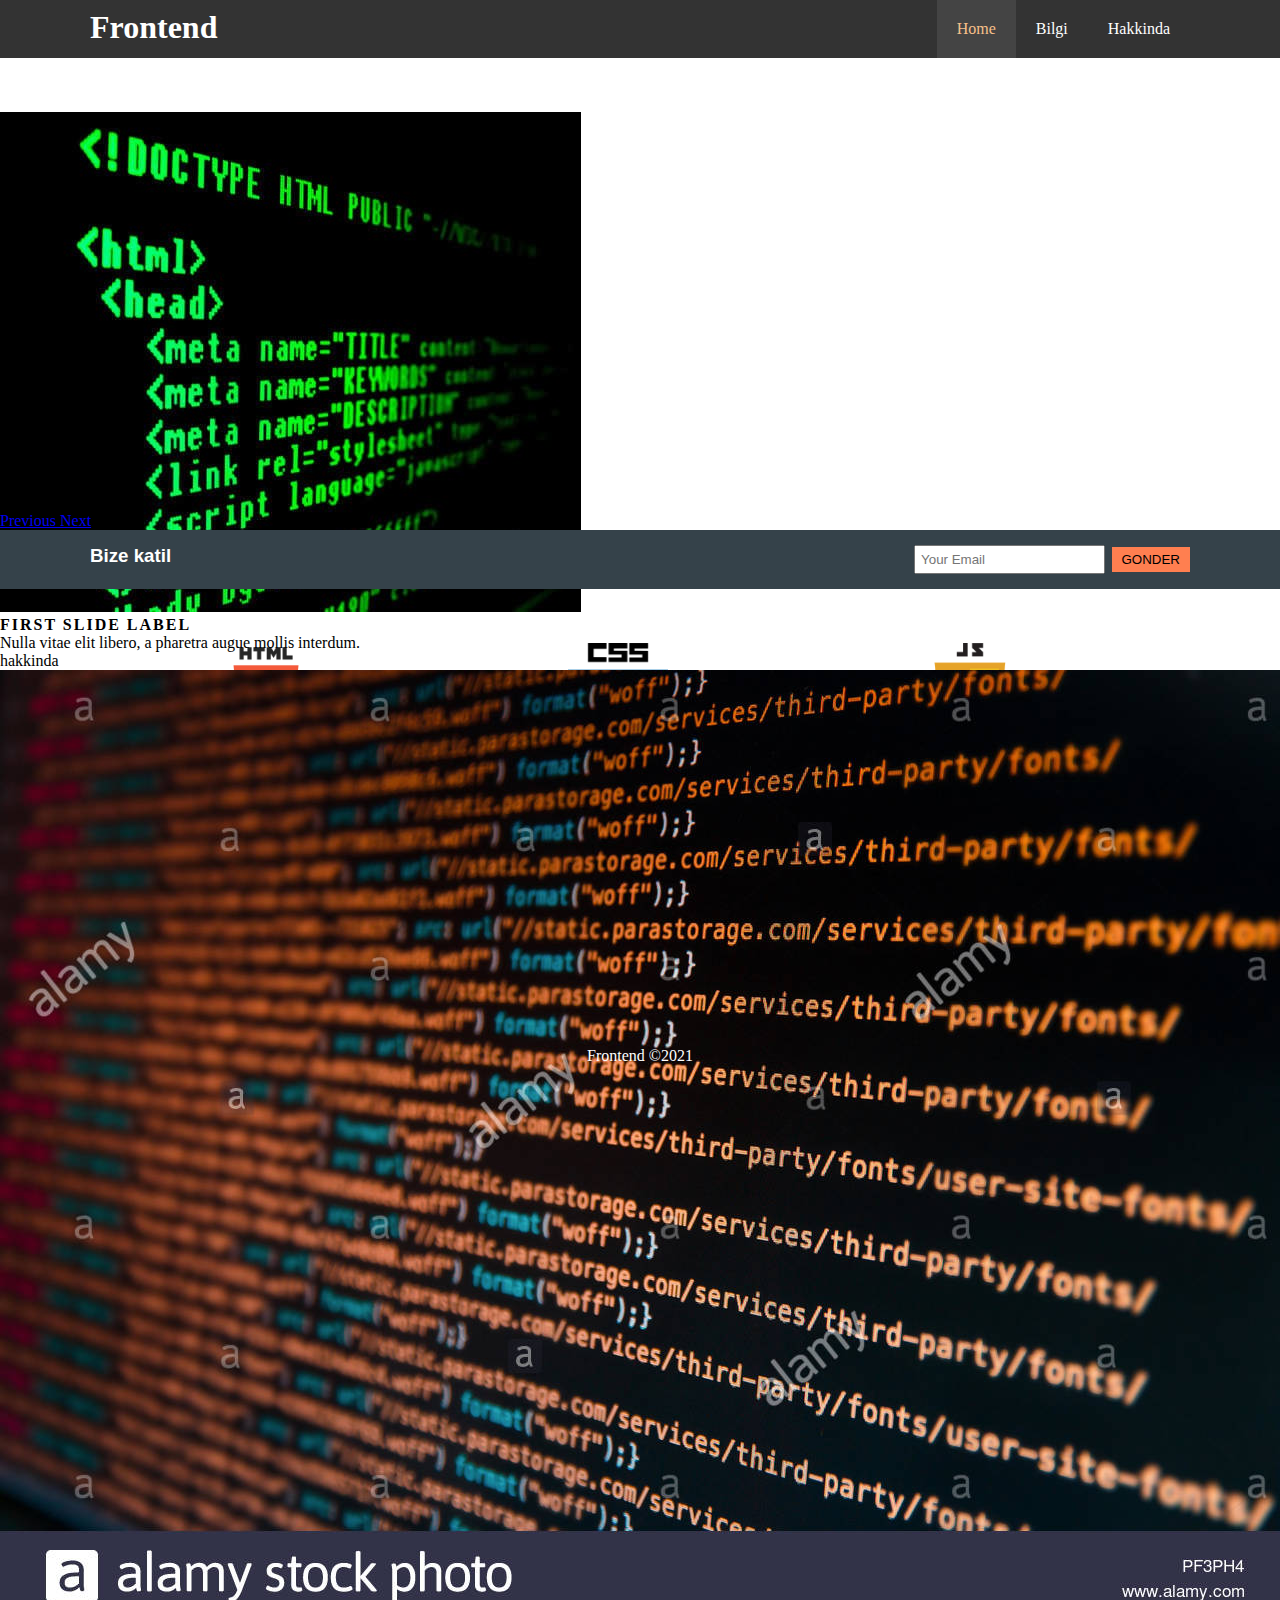
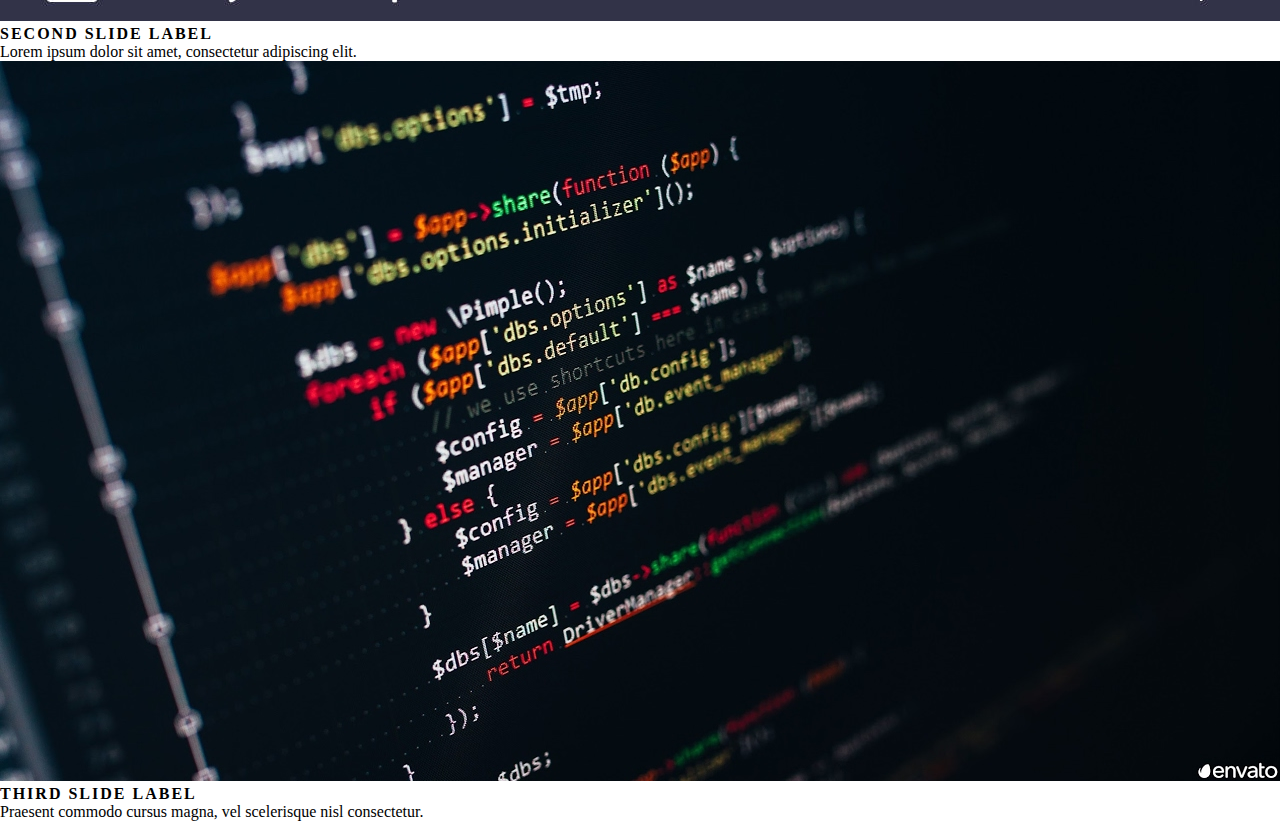
<file: index.html>
<!DOCTYPE html>
<html lang="en">

<head>
    <meta charset="UTF-8">
    <meta name="viewport" content="width=device-width, initial-scale=1.0">
    <title>PC- Bilgisayar hakkinda bilgiler</title>
    <link href="https://cdn.jsdelivr.net/npm/bootstrap@5.0.0-beta1/dist/css/bootstrap.min.css" rel="stylesheet" integrity="sha384-giJF6kkoqNQ00vy+HMDP7azOuL0xtbfIcaT9wjKHr8RbDVddVHyTfAAsrekwKmP1" crossorigin="anonymous">
    <link rel="stylesheet" href="css/style.css">
</head>

<body>
    <div class="header">
        <div class="container">
            <h1 class="logo"><a href="pc.html"><span>Frontend</span></a></h1>
            <ul class="nav">
                <li><a href="#" class="current">Home</a></li>
                <li><a href="pc2.html">Bilgi</a></li>
                <li><a href="pc3.html">Hakkinda</a></li>

            </ul>
        </div>
    </div>
    <div id="carouselExampleCaptions" class="carousel slide" data-bs-ride="carousel">
        <ol class="carousel-indicators">
            <li data-bs-target="#carouselExampleCaptions" data-bs-slide-to="0" class="active"></li>
            <li data-bs-target="#carouselExampleCaptions" data-bs-slide-to="1"></li>
            <li data-bs-target="#carouselExampleCaptions" data-bs-slide-to="2"></li>
        </ol>
        <div class="carousel-inner">
            <div class="carousel-item active">
                <img src="img/HTML.jpg" class="d-block w-100">
                <div class="carousel-caption">
                    <h5>First slide label</h5>
                    <p>Nulla vitae elit libero, a pharetra augue mollis interdum.</p>
                    <p>
                        <a href="#"></a>hakkinda</p>
                </div>
            </div>
            <div class="carousel-item">
                <img src="img/CSS.jpg" class="d-block w-100" alt="...">
                <div class="carousel-caption">
                    <h5>Second slide label</h5>
                    <p>Lorem ipsum dolor sit amet, consectetur adipiscing elit.</p>
                </div>
            </div>
            <div class="carousel-item">
                <img src="img/JS.jpg" class="d-block w-100" alt="...">
                <div class="carousel-caption">
                    <h5>Third slide label</h5>
                    <p>Praesent commodo cursus magna, vel scelerisque nisl consectetur.</p>
                </div>
            </div>
        </div>
        <a class="carousel-control-prev" href="#carouselExampleCaptions" role="button" data-bs-slide="prev">
            <span class="carousel-control-prev-icon" aria-hidden="true"></span>
            <span class="visually-hidden">Previous</span>
        </a>
        <a class="carousel-control-next" href="#carouselExampleCaptions" role="button" data-bs-slide="next">
            <span class="carousel-control-next-icon" aria-hidden="true"></span>
            <span class="visually-hidden">Next</span>
        </a>
    </div>
    <div class="arama">
        <div class="container">
            <div class="left">
                <h3>Bize katil</h3>

            </div>
            <div class="right">
                <input type="text" placeholder="Your Email">
                <button class="button">GONDER</button>

            </div>

        </div>
    </div>
    <div class="belge">
        <div class="container">
            <div class="toplam">
                <div class="box">
                    <img src="img/html icon.png">
                    <h3>HTML</h3>
                    <p>HTML, bir programlama dili olarak tanımlanamaz. Zira HTML kodlarıyla kendi başına çalışan bir program yazılamaz. Ancak bu dili yorumlayabilen programlar aracılığıyla çalışabilen programlar yazılabilir. Programlama dili denilememesinin
                        nedeni tam olarak budur. Temel gereği yazı, görüntü, video gibi değişik verileri ve bunları içeren sayfaları birbirine basitçe bağlamak, buna ek olarak söz konusu sayfaların web tarayıcısı yazılımları tarafından düzgün olarak görüntülenmesi
                        için gerekli kuralları belirlemektir.</p>
                </div>
                <div class="box">
                    <img src="img/css icon.png">
                    <h3>CSS</h3>
                    <p>Cascading Style Sheets (Basamaklı Stil Şablonları ya da Basamaklı Biçim Sayfaları, bilinen kısa adıyla CSS), HTML'e ek olarak metin ve format biçimlendirme alanında fazladan olanaklar sunan bir işaretleme dilidir. İnternet sayfaları
                        için genelgeçer şablonlar hazırlama olanağı verdiği gibi, bağımsız olarak harflerin stilini, yani renk, yazı tipi, büyüklük gibi özelliklerini değiştirmek için de kullanılabilir. Bu tekniğin en önemli özelliği kullanımındaki esnekliktir.</p>
                </div>
                <div class="box">
                    <img src="img/js icon.webp ">

                    <h3>JavaScript</h3>
                    <p>JavaScript, yaygın olarak web tarayıcılarında kullanılmakta olan dinamik bir programlama dilidir. JavaScript ile yazılan istemci tarafı betikler sayesinde tarayıcının kullanıcıyla etkileşimde bulunması, tarayıcının kontrol edilmesi,
                        asenkron bir şekilde sunucu ile iletişime geçilmesi ve web sayfası içeriğinin değiştirilmesi gibi işlevler sağlanır. JavaScript, Node.js gibi platformlar sayesinde sunucu tarafında da yaygın olarak kullanılmaktadır.</p>
                </div>

            </div>

        </div>
    </div>
    <div class="eni"></div>
    <div class="son">
        <p>Frontend &copy;2021</p>
    </div>


    <script src="https://cdn.jsdelivr.net/npm/bootstrap@5.0.0-beta1/dist/js/bootstrap.bundle.min.js" integrity="sha384-ygbV9kiqUc6oa4msXn9868pTtWMgiQaeYH7/t7LECLbyPA2x65Kgf80OJFdroafW" crossorigin="anonymous"></script>
    <script src="https://cdn.jsdelivr.net/npm/@popperjs/core@2.5.4/dist/umd/popper.min.js" integrity="sha384-q2kxQ16AaE6UbzuKqyBE9/u/KzioAlnx2maXQHiDX9d4/zp8Ok3f+M7DPm+Ib6IU" crossorigin="anonymous"></script>
    <script src="https://cdn.jsdelivr.net/npm/bootstrap@5.0.0-beta1/dist/js/bootstrap.min.js" integrity="sha384-pQQkAEnwaBkjpqZ8RU1fF1AKtTcHJwFl3pblpTlHXybJjHpMYo79HY3hIi4NKxyj" crossorigin="anonymous"></script>
</body>

</html>
</file>
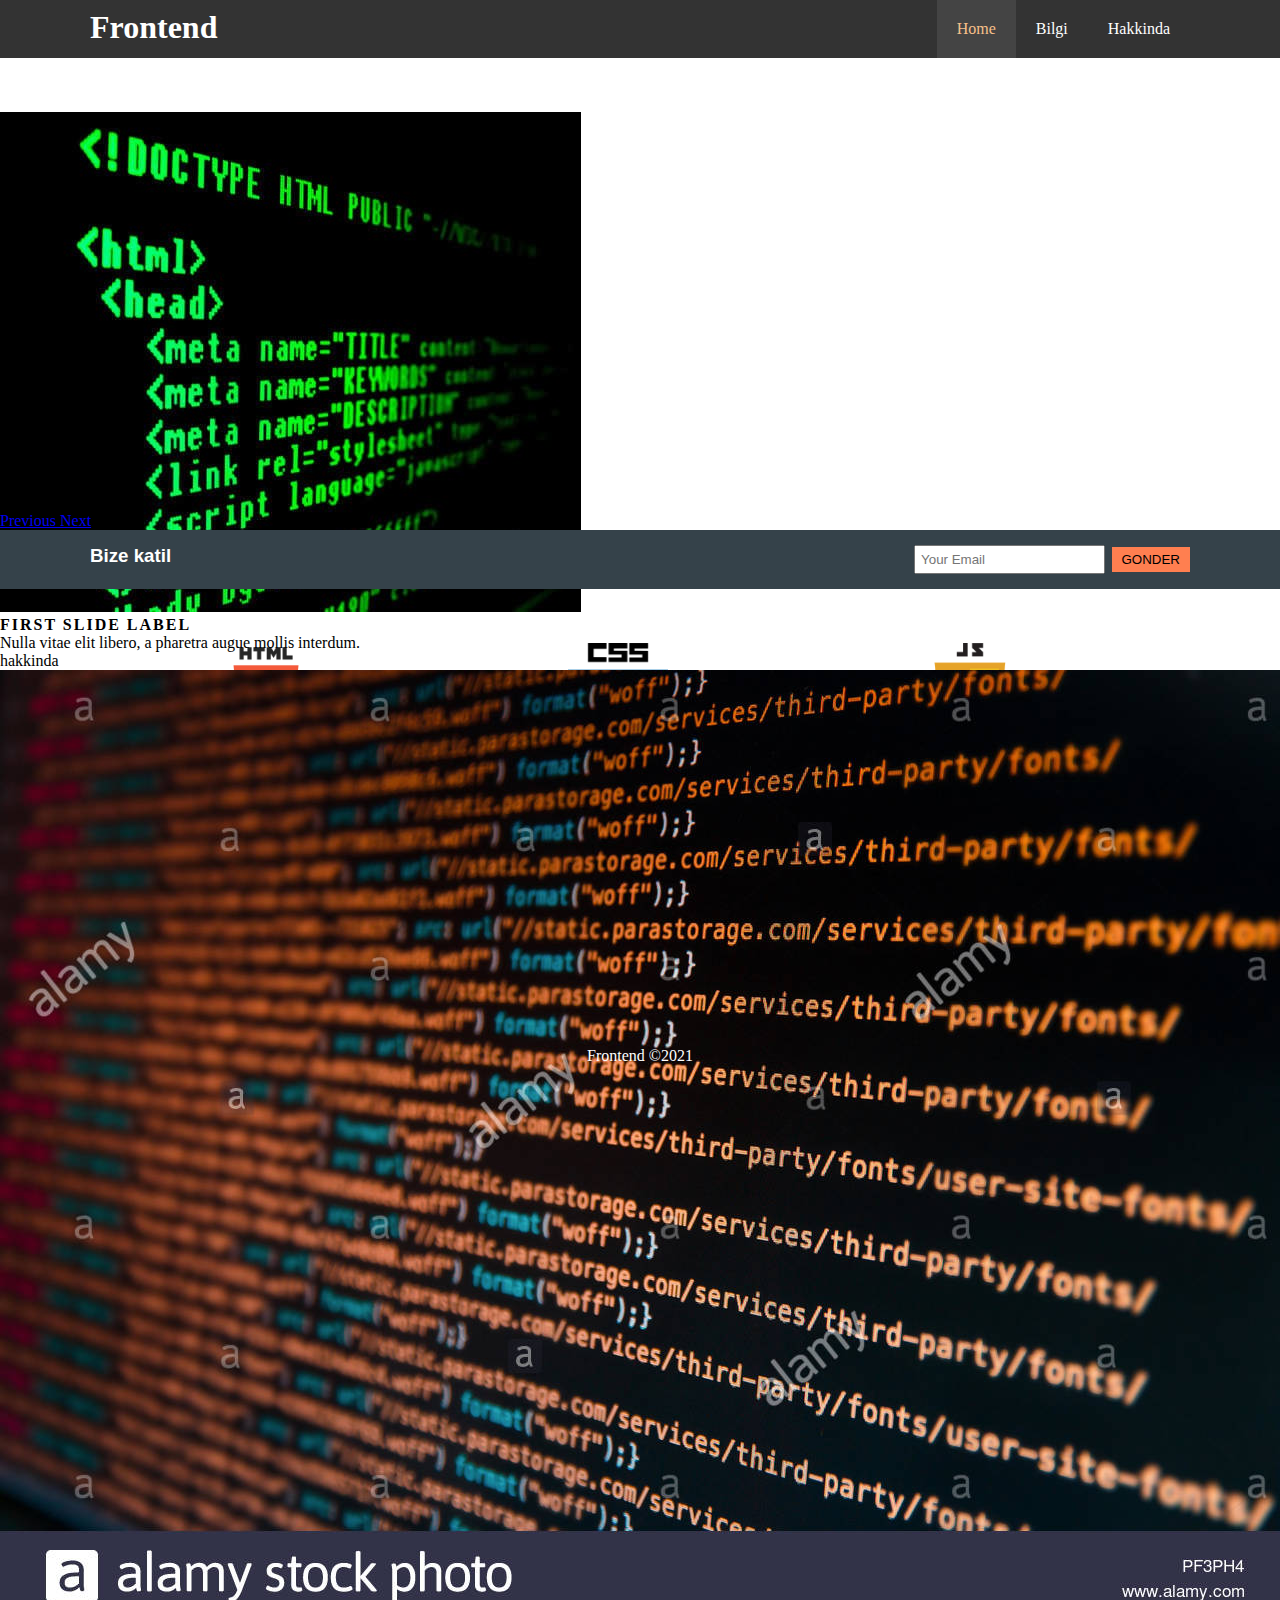
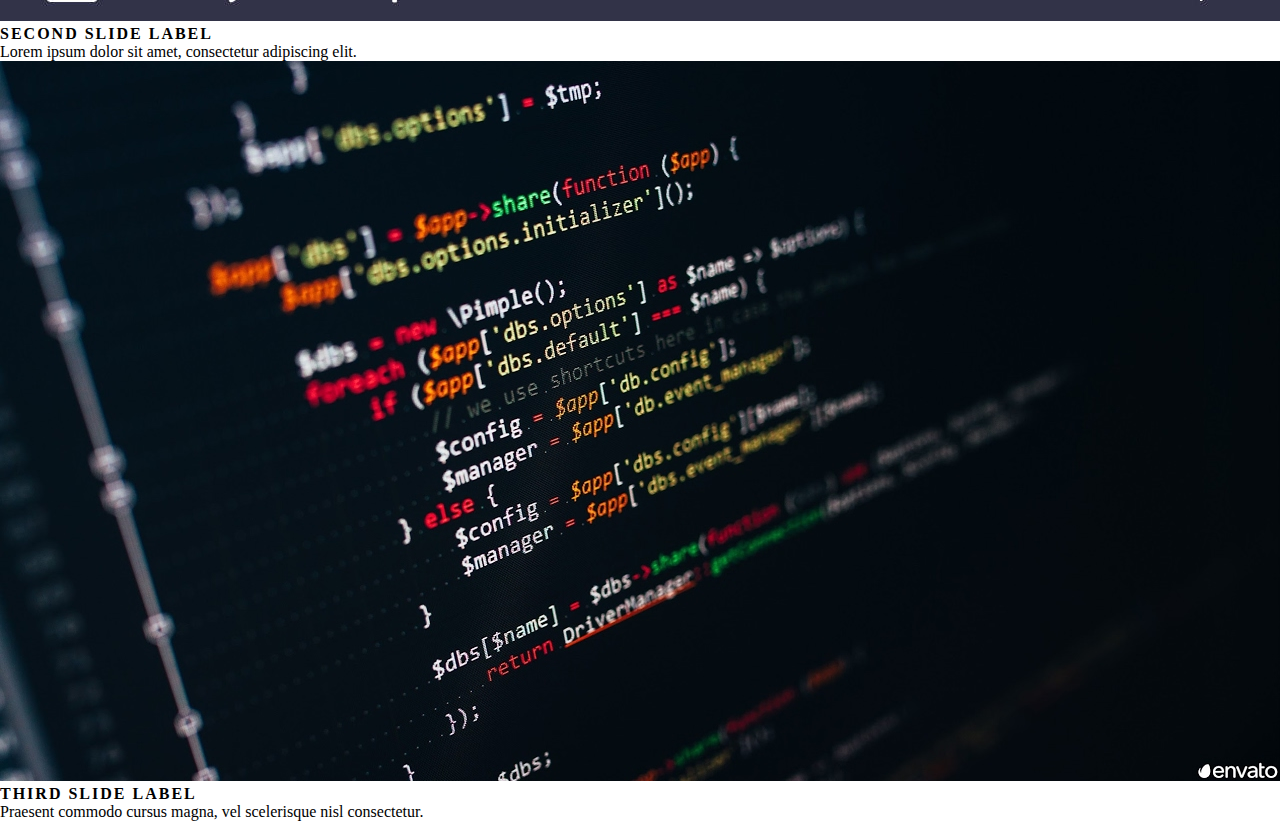
<file: pc.html>
<!DOCTYPE html>
<html lang="en">

<head>
    <meta charset="UTF-8">
    <meta name="viewport" content="width=device-width, initial-scale=1.0">
    <title>PC- Bilgisayar hakkinda bilgiler</title>
    <link href="https://cdn.jsdelivr.net/npm/bootstrap@5.0.0-beta1/dist/css/bootstrap.min.css" rel="stylesheet" integrity="sha384-giJF6kkoqNQ00vy+HMDP7azOuL0xtbfIcaT9wjKHr8RbDVddVHyTfAAsrekwKmP1" crossorigin="anonymous">
    <link rel="stylesheet" href="css/style.css">
</head>

<body>
    <div class="header">
        <div class="container">
            <h1 class="logo"><a href="pc.html"><span>Frontend</span></a></h1>
            <ul class="nav">
                <li><a href="#" class="current">Home</a></li>
                <li><a href="pc2.html">Bilgi</a></li>
                <li><a href="pc3.html">Hakkinda</a></li>

            </ul>
        </div>
    </div>
    <div id="carouselExampleCaptions" class="carousel slide" data-bs-ride="carousel">
        <ol class="carousel-indicators">
            <li data-bs-target="#carouselExampleCaptions" data-bs-slide-to="0" class="active"></li>
            <li data-bs-target="#carouselExampleCaptions" data-bs-slide-to="1"></li>
            <li data-bs-target="#carouselExampleCaptions" data-bs-slide-to="2"></li>
        </ol>
        <div class="carousel-inner">
            <div class="carousel-item active">
                <img src="img/HTML.jpg" class="d-block w-100">
                <div class="carousel-caption">
                    <h5>First slide label</h5>
                    <p>Nulla vitae elit libero, a pharetra augue mollis interdum.</p>
                    <p>
                        <a href="#"></a>hakkinda</p>
                </div>
            </div>
            <div class="carousel-item">
                <img src="img/CSS.jpg" class="d-block w-100" alt="...">
                <div class="carousel-caption">
                    <h5>Second slide label</h5>
                    <p>Lorem ipsum dolor sit amet, consectetur adipiscing elit.</p>
                </div>
            </div>
            <div class="carousel-item">
                <img src="img/JS.jpg" class="d-block w-100" alt="...">
                <div class="carousel-caption">
                    <h5>Third slide label</h5>
                    <p>Praesent commodo cursus magna, vel scelerisque nisl consectetur.</p>
                </div>
            </div>
        </div>
        <a class="carousel-control-prev" href="#carouselExampleCaptions" role="button" data-bs-slide="prev">
            <span class="carousel-control-prev-icon" aria-hidden="true"></span>
            <span class="visually-hidden">Previous</span>
        </a>
        <a class="carousel-control-next" href="#carouselExampleCaptions" role="button" data-bs-slide="next">
            <span class="carousel-control-next-icon" aria-hidden="true"></span>
            <span class="visually-hidden">Next</span>
        </a>
    </div>
    <div class="arama">
        <div class="container">
            <div class="left">
                <h3>Bize katil</h3>

            </div>
            <div class="right">
                <input type="text" placeholder="Your Email">
                <button class="button">GONDER</button>

            </div>

        </div>
    </div>
    <div class="belge">
        <div class="container">
            <div class="toplam">
                <div class="box">
                    <img src="img/html icon.png">
                    <h3>HTML</h3>
                    <p>HTML, bir programlama dili olarak tanımlanamaz. Zira HTML kodlarıyla kendi başına çalışan bir program yazılamaz. Ancak bu dili yorumlayabilen programlar aracılığıyla çalışabilen programlar yazılabilir. Programlama dili denilememesinin
                        nedeni tam olarak budur. Temel gereği yazı, görüntü, video gibi değişik verileri ve bunları içeren sayfaları birbirine basitçe bağlamak, buna ek olarak söz konusu sayfaların web tarayıcısı yazılımları tarafından düzgün olarak görüntülenmesi
                        için gerekli kuralları belirlemektir.</p>
                </div>
                <div class="box">
                    <img src="img/css icon.png">
                    <h3>CSS</h3>
                    <p>Cascading Style Sheets (Basamaklı Stil Şablonları ya da Basamaklı Biçim Sayfaları, bilinen kısa adıyla CSS), HTML'e ek olarak metin ve format biçimlendirme alanında fazladan olanaklar sunan bir işaretleme dilidir. İnternet sayfaları
                        için genelgeçer şablonlar hazırlama olanağı verdiği gibi, bağımsız olarak harflerin stilini, yani renk, yazı tipi, büyüklük gibi özelliklerini değiştirmek için de kullanılabilir. Bu tekniğin en önemli özelliği kullanımındaki esnekliktir.</p>
                </div>
                <div class="box">
                    <img src="img/js icon.webp ">

                    <h3>JavaScript</h3>
                    <p>JavaScript, yaygın olarak web tarayıcılarında kullanılmakta olan dinamik bir programlama dilidir. JavaScript ile yazılan istemci tarafı betikler sayesinde tarayıcının kullanıcıyla etkileşimde bulunması, tarayıcının kontrol edilmesi,
                        asenkron bir şekilde sunucu ile iletişime geçilmesi ve web sayfası içeriğinin değiştirilmesi gibi işlevler sağlanır. JavaScript, Node.js gibi platformlar sayesinde sunucu tarafında da yaygın olarak kullanılmaktadır.</p>
                </div>

            </div>

        </div>
    </div>
    <div class="eni"></div>
    <div class="son">
        <p>Frontend &copy;2021</p>
    </div>


    <script src="https://cdn.jsdelivr.net/npm/bootstrap@5.0.0-beta1/dist/js/bootstrap.bundle.min.js" integrity="sha384-ygbV9kiqUc6oa4msXn9868pTtWMgiQaeYH7/t7LECLbyPA2x65Kgf80OJFdroafW" crossorigin="anonymous"></script>
    <script src="https://cdn.jsdelivr.net/npm/@popperjs/core@2.5.4/dist/umd/popper.min.js" integrity="sha384-q2kxQ16AaE6UbzuKqyBE9/u/KzioAlnx2maXQHiDX9d4/zp8Ok3f+M7DPm+Ib6IU" crossorigin="anonymous"></script>
    <script src="https://cdn.jsdelivr.net/npm/bootstrap@5.0.0-beta1/dist/js/bootstrap.min.js" integrity="sha384-pQQkAEnwaBkjpqZ8RU1fF1AKtTcHJwFl3pblpTlHXybJjHpMYo79HY3hIi4NKxyj" crossorigin="anonymous"></script>
</body>

</html>
</file>
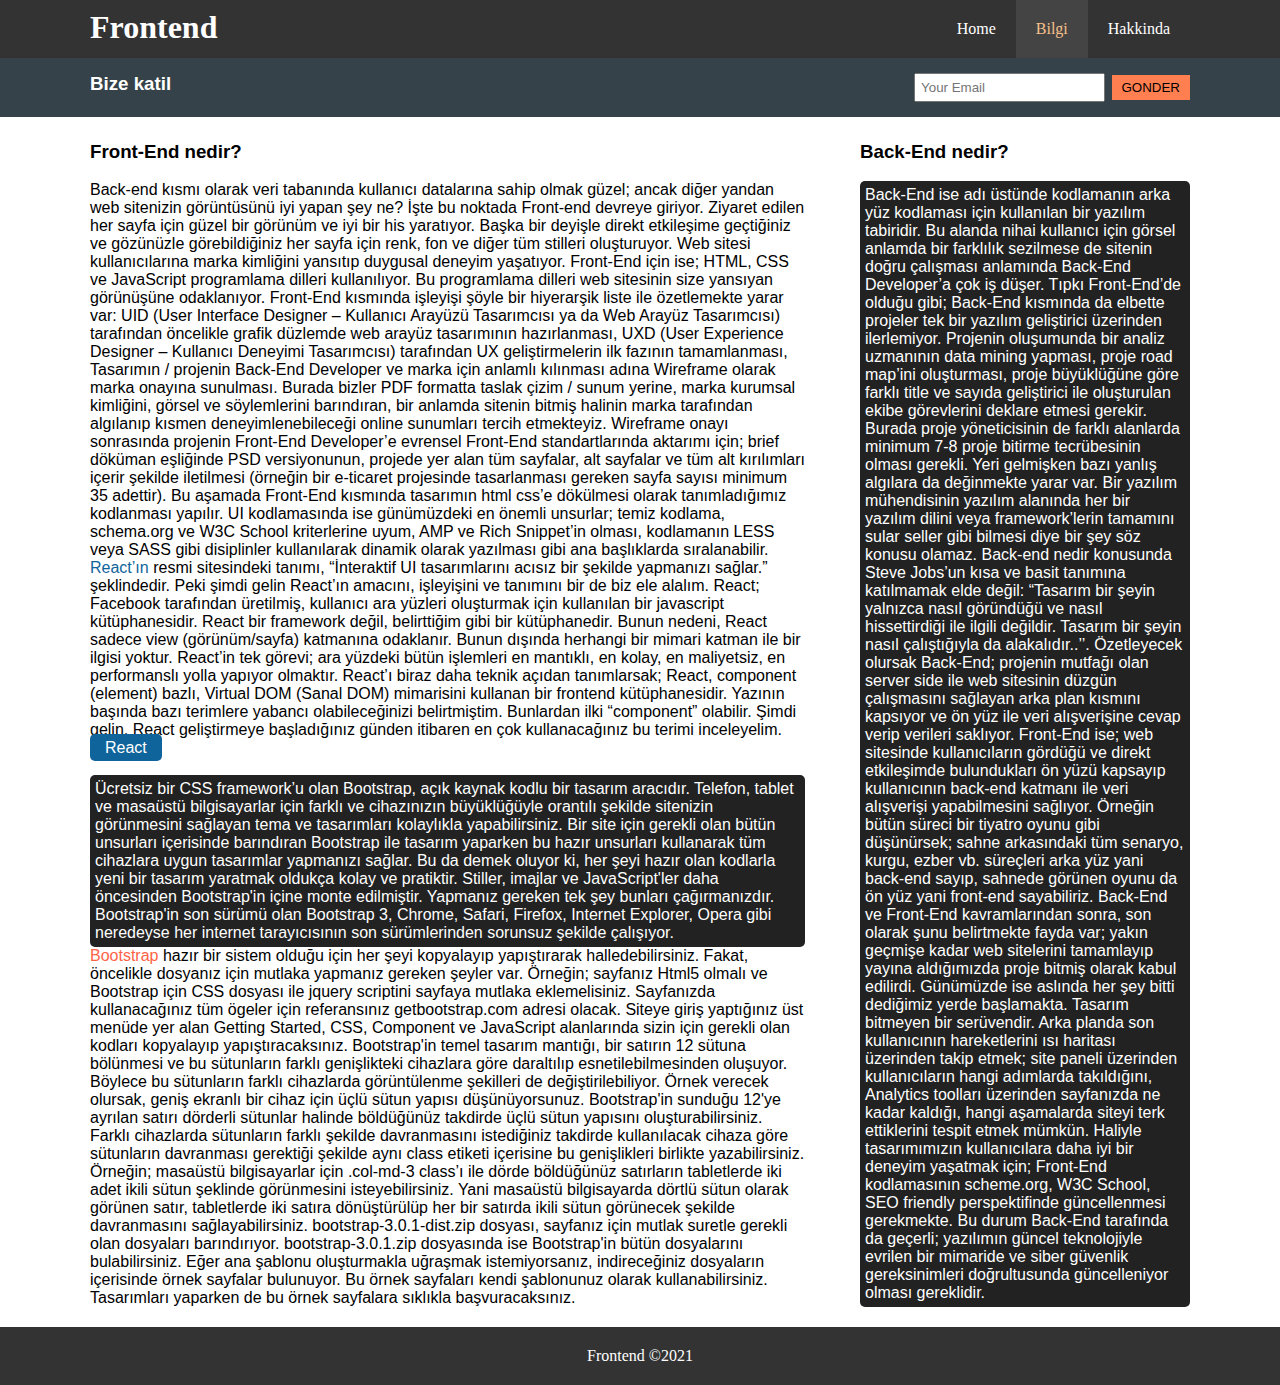
<file: pc2.html>
<!DOCTYPE html>
<html lang="en">

<head>
    <meta charset="UTF-8">
    <meta name="viewport" content="width=device-width, initial-scale=1.0">
    <title>PC- Bilgisayar hakkinda bilgiler</title>
    <link href="https://cdn.jsdelivr.net/npm/bootstrap@5.0.0-beta1/dist/css/bootstrap.min.css" rel="stylesheet" integrity="sha384-giJF6kkoqNQ00vy+HMDP7azOuL0xtbfIcaT9wjKHr8RbDVddVHyTfAAsrekwKmP1" crossorigin="anonymous">
    <link rel="stylesheet" href="css/style.css">
</head>

<body>
    <div class="header">
        <div class="container">
            <h1 class="logo"><a href="pc.html"><span>Frontend</span></a></h1>
            <ul class="nav">
                <li><a href="pc.html">Home</a></li>
                <li><a href="#" class="current">Bilgi</a></li>
                <li><a href="pc3.html">Hakkinda</a></li>

            </ul>
        </div>
    </div>
    <div class="arama">
        <div class="container">
            <div class="left">
                <h3>Bize katil</h3>

            </div>
            <div class="right">
                <input type="text" placeholder="Your Email">
                <button class="button">GONDER</button>

            </div>

        </div>
    </div>
    <div class="toplam">
        <div class="container">
            <div class="hakkindabilgi">
                <div class="content">
                    <h3>Front-End nedir?</h3>
                    <br>
                    <p>Back-end kısmı olarak veri tabanında kullanıcı datalarına sahip olmak güzel; ancak diğer yandan web sitenizin görüntüsünü iyi yapan şey ne? İşte bu noktada Front-end devreye giriyor. Ziyaret edilen her sayfa için güzel bir görünüm
                        ve iyi bir his yaratıyor. Başka bir deyişle direkt etkileşime geçtiğiniz ve gözünüzle görebildiğiniz her sayfa için renk, fon ve diğer tüm stilleri oluşturuyor. Web sitesi kullanıcılarına marka kimliğini yansıtıp duygusal deneyim
                        yaşatıyor. Front-End için ise; HTML, CSS ve JavaScript programlama dilleri kullanılıyor. Bu programlama dilleri web sitesinin size yansıyan görünüşüne odaklanıyor. Front-End kısmında işleyişi şöyle bir hiyerarşik liste ile özetlemekte
                        yarar var: UID (User Interface Designer – Kullanıcı Arayüzü Tasarımcısı ya da Web Arayüz Tasarımcısı) tarafından öncelikle grafik düzlemde web arayüz tasarımının hazırlanması, UXD (User Experience Designer – Kullanıcı Deneyimi
                        Tasarımcısı) tarafından UX geliştirmelerin ilk fazının tamamlanması, Tasarımın / projenin Back-End Developer ve marka için anlamlı kılınması adına Wireframe olarak marka onayına sunulması. Burada bizler PDF formatta taslak çizim
                        / sunum yerine, marka kurumsal kimliğini, görsel ve söylemlerini barındıran, bir anlamda sitenin bitmiş halinin marka tarafından algılanıp kısmen deneyimlenebileceği online sunumları tercih etmekteyiz. Wireframe onayı sonrasında
                        projenin Front-End Developer’e evrensel Front-End standartlarında aktarımı için; brief döküman eşliğinde PSD versiyonunun, projede yer alan tüm sayfalar, alt sayfalar ve tüm alt kırılımları içerir şekilde iletilmesi (örneğin bir
                        e-ticaret projesinde tasarlanması gereken sayfa sayısı minimum 35 adettir). Bu aşamada Front-End kısmında tasarımın html css’e dökülmesi olarak tanımladığımız kodlanması yapılır. UI kodlamasında ise günümüzdeki en önemli unsurlar;
                        temiz kodlama, schema.org ve W3C School kriterlerine uyum, AMP ve Rich Snippet’in olması, kodlamanın LESS veya SASS gibi disiplinler kullanılarak dinamik olarak yazılması gibi ana başlıklarda sıralanabilir.</p>

                    <p> <span class="reactin">React’ın</span> resmi sitesindeki tanımı, “İnteraktif UI tasarımlarını acısız bir şekilde yapmanızı sağlar.” şeklindedir. Peki şimdi gelin React’ın amacını, işleyişini ve tanımını bir de biz ele alalım. React;
                        Facebook tarafından üretilmiş, kullanıcı ara yüzleri oluşturmak için kullanılan bir javascript kütüphanesidir. React bir framework değil, belirttiğim gibi bir kütüphanedir. Bunun nedeni, React sadece view (görünüm/sayfa) katmanına
                        odaklanır. Bunun dışında herhangi bir mimari katman ile bir ilgisi yoktur. React’in tek görevi; ara yüzdeki bütün işlemleri en mantıklı, en kolay, en maliyetsiz, en performanslı yolla yapıyor olmaktır. React’ı biraz daha teknik
                        açıdan tanımlarsak; React, component (element) bazlı, Virtual DOM (Sanal DOM) mimarisini kullanan bir frontend kütüphanesidir. Yazının başında bazı terimlere yabancı olabileceğinizi belirtmiştim. Bunlardan ilki “component” olabilir.
                        Şimdi gelin, React geliştirmeye başladığınız günden itibaren en çok kullanacağınız bu terimi inceleyelim. <a href="https://ru.reactjs.org/" class="ishte">React</a></p><br>
                    <p class="orto">Ücretsiz bir CSS framework’u olan Bootstrap, açık kaynak kodlu bir tasarım aracıdır. Telefon, tablet ve masaüstü bilgisayarlar için farklı ve cihazınızın büyüklüğüyle orantılı şekilde sitenizin görünmesini sağlayan tema ve tasarımları
                        kolaylıkla yapabilirsiniz. Bir site için gerekli olan bütün unsurları içerisinde barındıran Bootstrap ile tasarım yaparken bu hazır unsurları kullanarak tüm cihazlara uygun tasarımlar yapmanızı sağlar. Bu da demek oluyor ki, her
                        şeyi hazır olan kodlarla yeni bir tasarım yaratmak oldukça kolay ve pratiktir. Stiller, imajlar ve JavaScript'ler daha öncesinden Bootstrap'in içine monte edilmiştir. Yapmanız gereken tek şey bunları çağırmanızdır. Bootstrap'in
                        son sürümü olan Bootstrap 3, Chrome, Safari, Firefox, Internet Explorer, Opera gibi neredeyse her internet tarayıcısının son sürümlerinden sorunsuz şekilde çalışıyor.</p>


                    <p><a href="https://getbootstrap.com/" class="boot">Bootstrap</a> hazır bir sistem olduğu için her şeyi kopyalayıp yapıştırarak halledebilirsiniz. Fakat, öncelikle dosyanız için mutlaka yapmanız gereken şeyler var. Örneğin; sayfanız Html5
                        olmalı ve Bootstrap için CSS dosyası ile jquery scriptini sayfaya mutlaka eklemelisiniz. Sayfanızda kullanacağınız tüm ögeler için referansınız getbootstrap.com adresi olacak. Siteye giriş yaptığınız üst menüde yer alan Getting
                        Started, CSS, Component ve JavaScript alanlarında sizin için gerekli olan kodları kopyalayıp yapıştıracaksınız. Bootstrap'in temel tasarım mantığı, bir satırın 12 sütuna bölünmesi ve bu sütunların farklı genişlikteki cihazlara
                        göre daraltılıp esnetilebilmesinden oluşuyor. Böylece bu sütunların farklı cihazlarda görüntülenme şekilleri de değiştirilebiliyor. Örnek verecek olursak, geniş ekranlı bir cihaz için üçlü sütun yapısı düşünüyorsunuz. Bootstrap'in
                        sunduğu 12'ye ayrılan satırı dörderli sütunlar halinde böldüğünüz takdirde üçlü sütun yapısını oluşturabilirsiniz. Farklı cihazlarda sütunların farklı şekilde davranmasını istediğiniz takdirde kullanılacak cihaza göre sütunların
                        davranması gerektiği şekilde aynı class etiketi içerisine bu genişlikleri birlikte yazabilirsiniz. Örneğin; masaüstü bilgisayarlar için .col-md-3 class’ı ile dörde böldüğünüz satırların tabletlerde iki adet ikili sütun şeklinde
                        görünmesini isteyebilirsiniz. Yani masaüstü bilgisayarda dörtlü sütun olarak görünen satır, tabletlerde iki satıra dönüştürülüp her bir satırda ikili sütun görünecek şekilde davranmasını sağlayabilirsiniz. bootstrap-3.0.1-dist.zip
                        dosyası, sayfanız için mutlak suretle gerekli olan dosyaları barındırıyor. bootstrap-3.0.1.zip dosyasında ise Bootstrap'in bütün dosyalarını bulabilirsiniz. Eğer ana şablonu oluşturmakla uğraşmak istemiyorsanız, indireceğiniz dosyaların
                        içerisinde örnek sayfalar bulunuyor. Bu örnek sayfaları kendi şablonunuz olarak kullanabilirsiniz. Tasarımları yaparken de bu örnek sayfalara sıklıkla başvuracaksınız.</p>

                </div>

            </div>
            <div class="cont">
                <div class="ayri">
                    <h3>Back-End nedir?</h3>
                    <br>
                    <p class="orto">Back-End ise adı üstünde kodlamanın arka yüz kodlaması için kullanılan bir yazılım tabiridir. Bu alanda nihai kullanıcı için görsel anlamda bir farklılık sezilmese de sitenin doğru çalışması anlamında Back-End Developer’a çok iş düşer.
                        Tıpkı Front-End’de olduğu gibi; Back-End kısmında da elbette projeler tek bir yazılım geliştirici üzerinden ilerlemiyor. Projenin oluşumunda bir analiz uzmanının data mining yapması, proje road map’ini oluşturması, proje büyüklüğüne
                        göre farklı title ve sayıda geliştirici ile oluşturulan ekibe görevlerini deklare etmesi gerekir. Burada proje yöneticisinin de farklı alanlarda minimum 7-8 proje bitirme tecrübesinin olması gerekli. Yeri gelmişken bazı yanlış
                        algılara da değinmekte yarar var. Bir yazılım mühendisinin yazılım alanında her bir yazılım dilini veya framework’lerin tamamını sular seller gibi bilmesi diye bir şey söz konusu olamaz. Back-end nedir konusunda Steve Jobs’un kısa
                        ve basit tanımına katılmamak elde değil: “Tasarım bir şeyin yalnızca nasıl göründüğü ve nasıl hissettirdiği ile ilgili değildir. Tasarım bir şeyin nasıl çalıştığıyla da alakalıdır..’’. Özetleyecek olursak Back-End; projenin mutfağı
                        olan server side ile web sitesinin düzgün çalışmasını sağlayan arka plan kısmını kapsıyor ve ön yüz ile veri alışverişine cevap verip verileri saklıyor. Front-End ise; web sitesinde kullanıcıların gördüğü ve direkt etkileşimde
                        bulundukları ön yüzü kapsayıp kullanıcının back-end katmanı ile veri alışverişi yapabilmesini sağlıyor. Örneğin bütün süreci bir tiyatro oyunu gibi düşünürsek; sahne arkasındaki tüm senaryo, kurgu, ezber vb. süreçleri arka yüz
                        yani back-end sayıp, sahnede görünen oyunu da ön yüz yani front-end sayabiliriz. Back-End ve Front-End kavramlarından sonra, son olarak şunu belirtmekte fayda var; yakın geçmişe kadar web sitelerini tamamlayıp yayına aldığımızda
                        proje bitmiş olarak kabul edilirdi. Günümüzde ise aslında her şey bitti dediğimiz yerde başlamakta. Tasarım bitmeyen bir serüvendir. Arka planda son kullanıcının hareketlerini ısı haritası üzerinden takip etmek; site paneli üzerinden
                        kullanıcıların hangi adımlarda takıldığını, Analytics toolları üzerinden sayfanızda ne kadar kaldığı, hangi aşamalarda siteyi terk ettiklerini tespit etmek mümkün. Haliyle tasarımımızın kullanıcılara daha iyi bir deneyim yaşatmak
                        için; Front-End kodlamasının scheme.org, W3C School, SEO friendly perspektifinde güncellenmesi gerekmekte. Bu durum Back-End tarafında da geçerli; yazılımın güncel teknolojiyle evrilen bir mimaride ve siber güvenlik gereksinimleri
                        doğrultusunda güncelleniyor olması gereklidir.</p>

                </div>

            </div>

        </div>
    </div>








    <div class="eni"></div>
    <div class="son">
        <p>Frontend &copy;2021</p>
    </div>


    <script src="https://cdn.jsdelivr.net/npm/bootstrap@5.0.0-beta1/dist/js/bootstrap.bundle.min.js" integrity="sha384-ygbV9kiqUc6oa4msXn9868pTtWMgiQaeYH7/t7LECLbyPA2x65Kgf80OJFdroafW" crossorigin="anonymous"></script>
    <script src="https://cdn.jsdelivr.net/npm/@popperjs/core@2.5.4/dist/umd/popper.min.js" integrity="sha384-q2kxQ16AaE6UbzuKqyBE9/u/KzioAlnx2maXQHiDX9d4/zp8Ok3f+M7DPm+Ib6IU" crossorigin="anonymous"></script>
    <script src="https://cdn.jsdelivr.net/npm/bootstrap@5.0.0-beta1/dist/js/bootstrap.min.js" integrity="sha384-pQQkAEnwaBkjpqZ8RU1fF1AKtTcHJwFl3pblpTlHXybJjHpMYo79HY3hIi4NKxyj" crossorigin="anonymous"></script>
</body>

</html>
</file>
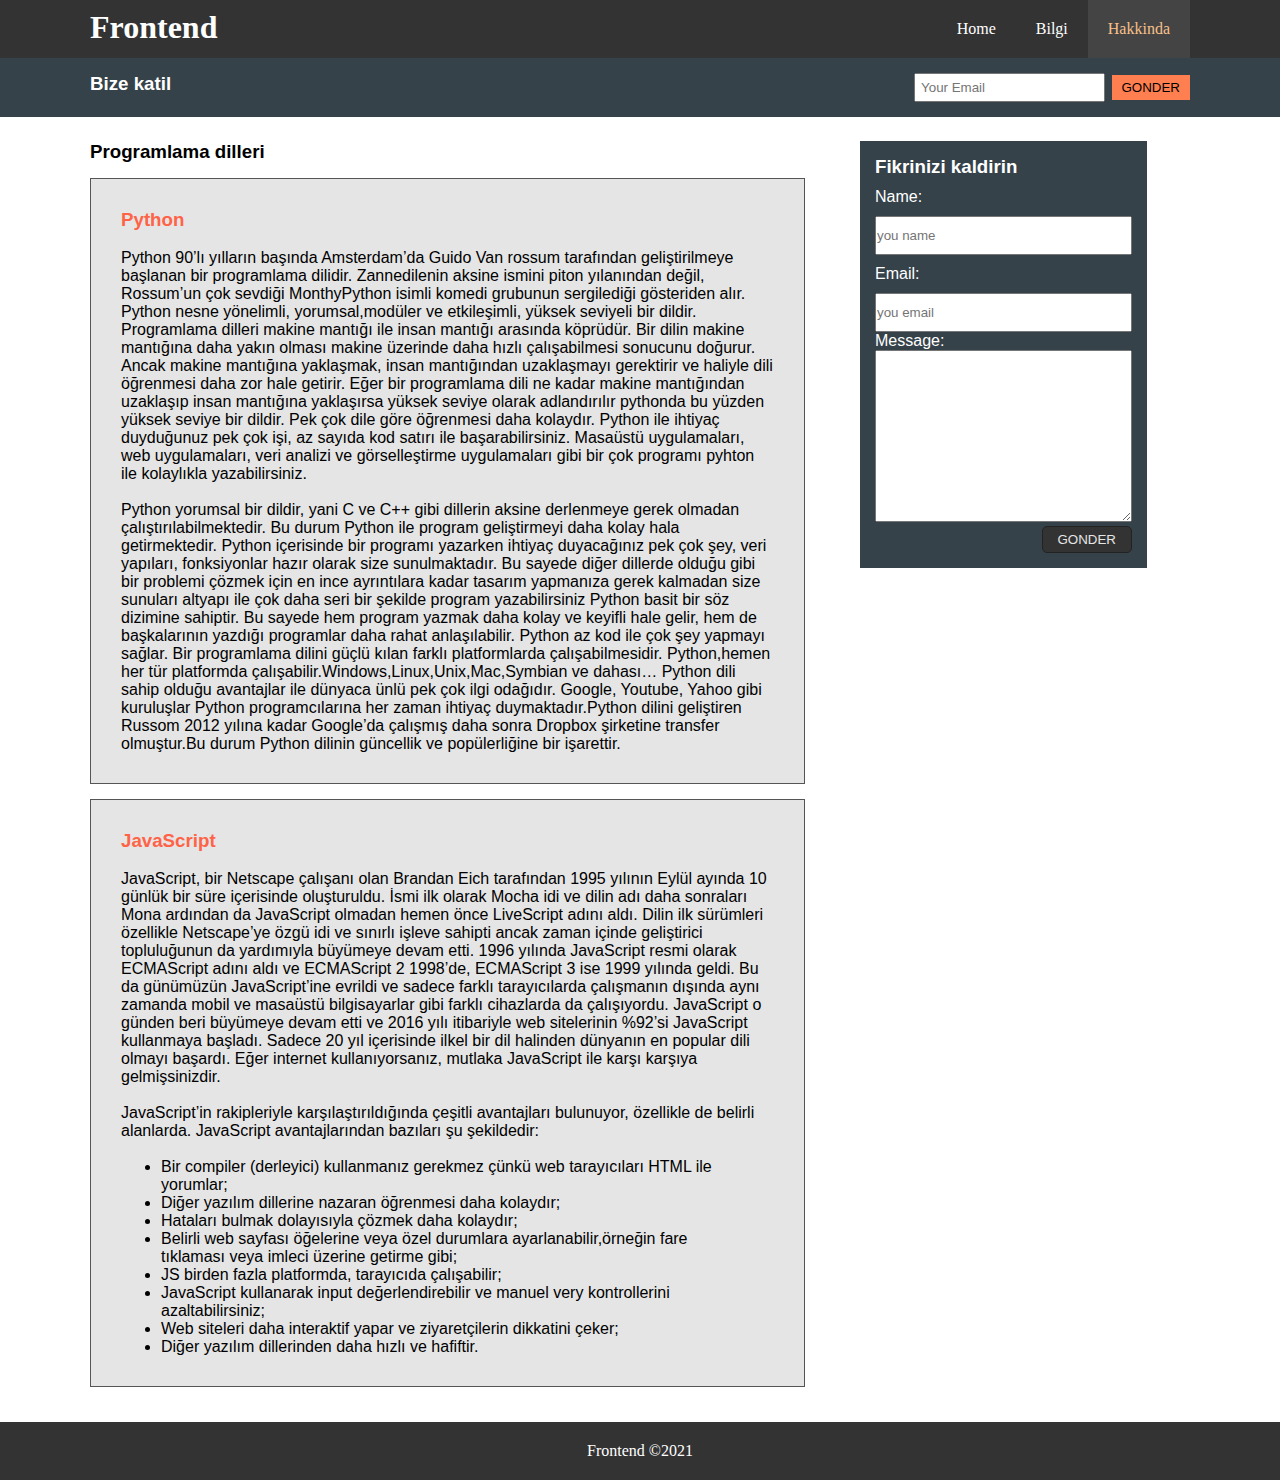
<file: pc3.html>
<!DOCTYPE html>
<html lang="en">

<head>
    <meta charset="UTF-8">
    <meta name="viewport" content="width=device-width, initial-scale=1.0">
    <title>PC- Bilgisayar hakkinda bilgiler</title>
    <link href="https://cdn.jsdelivr.net/npm/bootstrap@5.0.0-beta1/dist/css/bootstrap.min.css" rel="stylesheet" integrity="sha384-giJF6kkoqNQ00vy+HMDP7azOuL0xtbfIcaT9wjKHr8RbDVddVHyTfAAsrekwKmP1" crossorigin="anonymous">
    <link rel="stylesheet" href="css/style.css">
</head>

<body>
    <div class="header">
        <div class="container">
            <h1 class="logo"><a href="pc.html"><span>Frontend</span></a></h1>
            <ul class="nav">
                <li><a href="pc.html">Home</a></li>
                <li><a href="pc2.html">Bilgi</a></li>
                <li><a href="#" class="current">Hakkinda</a></li>

            </ul>
        </div>
    </div>
    <div class="arama">
        <div class="container">
            <div class="left">
                <h3>Bize katil</h3>

            </div>
            <div class="right">
                <input type="text" placeholder="Your Email">
                <button class="button">GONDER</button>

            </div>

        </div>
    </div>
    <div class="toplam">
        <div class="container">
            <div class="hakkindabilgi">
                <div class="content">
                    <h3>Programlama dilleri</h3>
                    <div class="div1">
                        <h3><a href="https://www.python.org/" class="boot">Python</a> </h3><br>
                        <p>Python 90’lı yılların başında Amsterdam’da Guido Van rossum tarafından geliştirilmeye başlanan bir programlama dilidir. Zannedilenin aksine ismini piton yılanından değil, Rossum’un çok sevdiği MonthyPython isimli komedi grubunun
                            sergilediği gösteriden alır. Python nesne yönelimli, yorumsal,modüler ve etkileşimli, yüksek seviyeli bir dildir. Programlama dilleri makine mantığı ile insan mantığı arasında köprüdür. Bir dilin makine mantığına daha yakın
                            olması makine üzerinde daha hızlı çalışabilmesi sonucunu doğurur. Ancak makine mantığına yaklaşmak, insan mantığından uzaklaşmayı gerektirir ve haliyle dili öğrenmesi daha zor hale getirir. Eğer bir programlama dili ne kadar
                            makine mantığından uzaklaşıp insan mantığına yaklaşırsa yüksek seviye olarak adlandırılır pythonda bu yüzden yüksek seviye bir dildir. Pek çok dile göre öğrenmesi daha kolaydır. Python ile ihtiyaç duyduğunuz pek çok işi, az
                            sayıda kod satırı ile başarabilirsiniz. Masaüstü uygulamaları, web uygulamaları, veri analizi ve görselleştirme uygulamaları gibi bir çok programı pyhton ile kolaylıkla yazabilirsiniz.</p><br>
                        <p>Python yorumsal bir dildir, yani C ve C++ gibi dillerin aksine derlenmeye gerek olmadan çalıştırılabilmektedir. Bu durum Python ile program geliştirmeyi daha kolay hala getirmektedir. Python içerisinde bir programı yazarken ihtiyaç
                            duyacağınız pek çok şey, veri yapıları, fonksiyonlar hazır olarak size sunulmaktadır. Bu sayede diğer dillerde olduğu gibi bir problemi çözmek için en ince ayrıntılara kadar tasarım yapmanıza gerek kalmadan size sunuları altyapı
                            ile çok daha seri bir şekilde program yazabilirsiniz Python basit bir söz dizimine sahiptir. Bu sayede hem program yazmak daha kolay ve keyifli hale gelir, hem de başkalarının yazdığı programlar daha rahat anlaşılabilir. Python
                            az kod ile çok şey yapmayı sağlar. Bir programlama dilini güçlü kılan farklı platformlarda çalışabilmesidir. Python,hemen her tür platformda çalışabilir.Windows,Linux,Unix,Mac,Symbian ve dahası… Python dili sahip olduğu avantajlar
                            ile dünyaca ünlü pek çok ilgi odağıdır. Google, Youtube, Yahoo gibi kuruluşlar Python programcılarına her zaman ihtiyaç duymaktadır.Python dilini geliştiren Russom 2012 yılına kadar Google’da çalışmış daha sonra Dropbox şirketine
                            transfer olmuştur.Bu durum Python dilinin güncellik ve popülerliğine bir işarettir.</p>
                    </div>
                    <div class="div1">
                        <h3><a href="https://www.javascript.com/try" class="boot">JavaScript</a> </h3><br>
                        <p>JavaScript, bir Netscape çalışanı olan Brandan Eich tarafından 1995 yılının Eylül ayında 10 günlük bir süre içerisinde oluşturuldu. İsmi ilk olarak Mocha idi ve dilin adı daha sonraları Mona ardından da JavaScript olmadan hemen
                            önce LiveScript adını aldı. Dilin ilk sürümleri özellikle Netscape’ye özgü idi ve sınırlı işleve sahipti ancak zaman içinde geliştirici topluluğunun da yardımıyla büyümeye devam etti. 1996 yılında JavaScript resmi olarak ECMAScript
                            adını aldı ve ECMAScript 2 1998’de, ECMAScript 3 ise 1999 yılında geldi. Bu da günümüzün JavaScript’ine evrildi ve sadece farklı tarayıcılarda çalışmanın dışında aynı zamanda mobil ve masaüstü bilgisayarlar gibi farklı cihazlarda
                            da çalışıyordu. JavaScript o günden beri büyümeye devam etti ve 2016 yılı itibariyle web sitelerinin %92’si JavaScript kullanmaya başladı. Sadece 20 yıl içerisinde ilkel bir dil halinden dünyanın en popular dili olmayı başardı.
                            Eğer internet kullanıyorsanız, mutlaka JavaScript ile karşı karşıya gelmişsinizdir.</p><br>
                        <p>JavaScript’in rakipleriyle karşılaştırıldığında çeşitli avantajları bulunuyor, özellikle de belirli alanlarda. JavaScript avantajlarından bazıları şu şekildedir:</p>

                        <br>
                        <ul class="uli">
                            <li>Bir compiler (derleyici) kullanmanız gerekmez çünkü web tarayıcıları HTML ile yorumlar;</li>
                            <li>Diğer yazılım dillerine nazaran öğrenmesi daha kolaydır;</li>
                            <li>Hataları bulmak dolayısıyla çözmek daha kolaydır;</li>
                            <li>Belirli web sayfası öğelerine veya özel durumlara ayarlanabilir,örneğin fare tıklaması veya imleci üzerine getirme gibi;</li>
                            <li>JS birden fazla platformda, tarayıcıda çalışabilir;</li>
                            <li>JavaScript kullanarak input değerlendirebilir ve manuel very kontrollerini azaltabilirsiniz;</li>
                            <li>Web siteleri daha interaktif yapar ve ziyaretçilerin dikkatini çeker;</li>
                            <li>Diğer yazılım dillerinden daha hızlı ve hafiftir.</li>
                        </ul>
                    </div>

                </div>

            </div>
            <div class="cont">
                <div class="ayri">
                    <div class="pochta">
                        <h3>Fikrinizi kaldirin</h3>
                        <label class="bolge" for="">Name:</label>
                        <input class="dag" type="text" placeholder="you name" /><br>
                        <label class="bolge" for="">Email:</label>
                        <input class="dag" type="text" placeholder="you email" /><br>
                        <label class="dag" for="">Message:</label>

                        <br>
                        <textarea class="yaa" name="" id="" cols="30" rows="10"></textarea>
                        <div class="knopka">
                            <button class="renk">GONDER</button>

                        </div>
                    </div>

                </div>

            </div>

        </div>
    </div>








    <div class="eni"></div>
    <div class="son">
        <p>Frontend &copy;2021</p>
    </div>


    <script src="https://cdn.jsdelivr.net/npm/bootstrap@5.0.0-beta1/dist/js/bootstrap.bundle.min.js" integrity="sha384-ygbV9kiqUc6oa4msXn9868pTtWMgiQaeYH7/t7LECLbyPA2x65Kgf80OJFdroafW" crossorigin="anonymous"></script>
    <script src="https://cdn.jsdelivr.net/npm/@popperjs/core@2.5.4/dist/umd/popper.min.js" integrity="sha384-q2kxQ16AaE6UbzuKqyBE9/u/KzioAlnx2maXQHiDX9d4/zp8Ok3f+M7DPm+Ib6IU" crossorigin="anonymous"></script>
    <script src="https://cdn.jsdelivr.net/npm/bootstrap@5.0.0-beta1/dist/js/bootstrap.min.js" integrity="sha384-pQQkAEnwaBkjpqZ8RU1fF1AKtTcHJwFl3pblpTlHXybJjHpMYo79HY3hIi4NKxyj" crossorigin="anonymous"></script>
</body>

</html>
</file>
<file: css/style.css>
/* Reset */

* {
    margin: 0;
    padding: 0;
    box-sizing: border-box;
}

body,
h1,
h2,
h3,
ul,
p {
    margin: 0;
    padding: 0%;
}

.header a {
    color: #333333;
    text-decoration: none;
}

.header h1 {
    float: left;
    padding-top: 9px;
}

.header ul {
    float: right;
    list-style: none;
}

.header ul li {
    float: left;
}

.header ul li a {
    display: inline-block;
    padding: 20px;
}

.header ul li a:hover,
.header ul li a.current {
    background-color: #444444;
    color: #f7c08a;
}

.container {
    max-width: 1100px;
    margin: auto;
}

.header {
    background-color: #333333;
    color: #ffffff;
    overflow: auto;
}

.header a {
    color: #ffffff;
}

.carousel-inner {
    height: 25rem;
}

.carousel-caption {
    bottom: 700rem;
}

.carousel-caption h5 {
    font-size: 100%;
    text-transform: uppercase;
    letter-spacing: 2px;
    font-family: merienda;
}

.arama {
    background-color: #35424a;
    color: #fff;
    font-family: sans-serif;
    padding: 15px 0;
    display: inline-block;
    width: 100%;
}

.arama .left {
    float: left;
}

.arama .right {
    float: right;
}

.arama input {
    padding: 5px;
}

.button {
    padding: 5px 10px;
    border: none;
    background-color: coral;
    column-rule-color: #fff;
    margin-left: 2px;
}

.belge {
    padding: 30px 0;
}

.box {
    width: 32%;
    float: left;
    text-align: center;
    font-family: sans-serif;
}

.box img {
    max-width: 100%;
    width: 100px;
}

.eni {
    clear: both;
}

.son {
    padding: 20px 0;
    text-align: center;
    background-color: #333333;
    color: #fff;
    margin-top: 20px;
}

.hakkindabilgi {
    width: 65%;
    float: left;
}

.cont {
    width: 30%;
    float: right;
}

.toplam {
    margin: 20px 0;
    font-family: sans-serif;
}

.renk {
    background-color: #35424a;
    color: #e5e5e5;
    padding: 15px;
}

.div1 {
    padding: 30px;
    margin: 15px 0;
    background-color: #e5e5e5;
    border: 1px solid #555;
}

.pochta {
    background-color: #35424a;
    color: #fff;
    padding: 15px;
}

.bolge {
    display: block;
    margin: 10px 0;
}

.dag {
    width: 100%;
    padding: 10px 0;
}

.yaa {
    width: 100%;
    padding: 10px 0;
}

.renk {
    float: right;
    background-color: #333333;
    padding: 5px 15px;
    border: 1px solid #222;
    border-radius: 5px;
}

.pochta,
.renk {
    display: inline-block;
}

.renk:hover {
    cursor: pointer;
    background-color: #fff;
    color: #f7c08a;
}

.ishte {
    background-color: #0f659b;
    color: #fff;
    text-decoration: none;
    padding: 5px 15px;
    border-radius: 5px;
}

.reactin {
    color: #0f659b;
    text-size-adjust: unset;
}

.boot {
    text-decoration: none;
    color: tomato;
}

.orto {
    background-color: #222;
    color: #fff;
    border-radius: 5px;
    padding: 5px 5px;
}

.uli {
    padding: 0px 40px;
}
</file>
